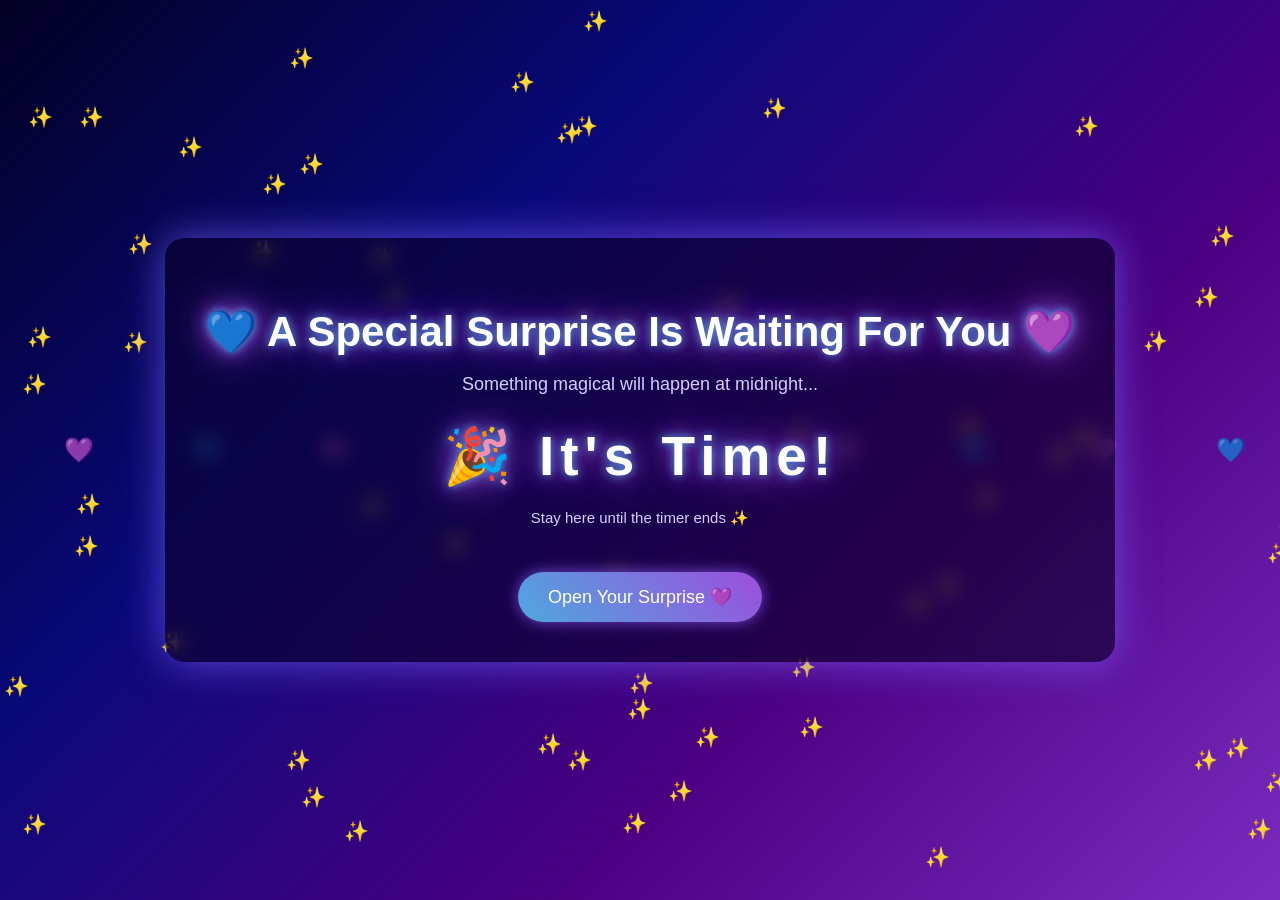
<file: index.html>
<!DOCTYPE html>

<html lang="en">
<head>
<meta charset="UTF-8">
<meta name="viewport" content="width=device-width, initial-scale=1.0">

<title>💙 A Surprise For You 💜</title>

<style>

/* ===== PAGE STYLE ===== */

body{
margin:0;
padding:0;
height:100vh;
display:flex;
justify-content:center;
align-items:center;
font-family:'Segoe UI',sans-serif;
color:white;
text-align:center;
overflow:hidden;

background:linear-gradient(135deg,#020024,#090979,#4b0082,#7b2cbf);
}

/* container */

.container{
padding:40px;
border-radius:20px;
background:rgba(10,0,40,0.6);
backdrop-filter:blur(10px);

box-shadow:0 0 40px rgba(120,100,255,0.7);

animation:fadeIn 3s ease;

z-index:2;
}

/* title */

.title{
font-size:42px;
margin-bottom:10px;

text-shadow:
0 0 10px #4ea8de,
0 0 20px #7b2cbf,
0 0 40px #9d4edd;
}

/* subtitle */

.subtitle{
font-size:18px;
margin-bottom:30px;
color:#d6ccff;
}

/* countdown */

#countdown{
font-size:55px;
font-weight:bold;
letter-spacing:6px;

text-shadow:
0 0 10px #4ea8de,
0 0 20px #7b2cbf,
0 0 40px #9d4edd;
}

/* note */

.note{
margin-top:20px;
font-size:15px;
color:#d6ccff;
}

/* button */

#nextBtn{
margin-top:30px;
padding:14px 30px;
font-size:18px;
border:none;
border-radius:30px;
cursor:pointer;

background:linear-gradient(45deg,#4ea8de,#9d4edd);
color:white;

box-shadow:0 0 15px rgba(150,100,255,0.7);

display:none;
}

/* floating hearts */

.heart{
position:absolute;
font-size:24px;
animation:float 12s linear infinite;
opacity:0.8;
}

@keyframes float{
0%{
transform:translateY(100vh);
opacity:0;
}
50%{
opacity:1;
}
100%{
transform:translateY(-10vh);
opacity:0;
}
}

/* falling stars */

.star{
position:fixed;
top:-10px;
width:2px;
height:80px;
background:linear-gradient(white, transparent);
opacity:0.8;
transform:rotate(45deg);
animation:fallStar linear forwards;
}

@keyframes fallStar{
0%{
transform:translateY(-100px) translateX(0) rotate(45deg);
opacity:1;
}
100%{
transform:translateY(110vh) translateX(-200px) rotate(45deg);
opacity:0;
}
}

/* fade animation */

@keyframes fadeIn{
from{
opacity:0;
transform:translateY(20px);
}
to{
opacity:1;
transform:translateY(0);
}
}

</style>

</head>

<body>

<audio id="bgMusic" loop>
<source src="audio.mp3" type="audio/mpeg">
</audio>

<!-- Floating hearts -->

<div class="heart" style="left:5%;animation-delay:0s;">💜</div>
<div class="heart" style="left:15%;animation-delay:2s;">💙</div>
<div class="heart" style="left:25%;animation-delay:4s;">💜</div>
<div class="heart" style="left:35%;animation-delay:1s;">💙</div>
<div class="heart" style="left:45%;animation-delay:3s;">💜</div>
<div class="heart" style="left:55%;animation-delay:5s;">💙</div>
<div class="heart" style="left:65%;animation-delay:2s;">💜</div>
<div class="heart" style="left:75%;animation-delay:4s;">💙</div>
<div class="heart" style="left:85%;animation-delay:1s;">💜</div>
<div class="heart" style="left:95%;animation-delay:3s;">💙</div>

<!-- Main content -->

<div class="container">

<h1 class="title">💙 A Special Surprise Is Waiting For You 💜</h1>

<p class="subtitle">Something magical will happen at midnight...</p>

<div id="countdown">
<span id="days">00</span>d :
<span id="hours">00</span>h :
<span id="minutes">00</span>m :
<span id="seconds">00</span>s
</div>

<p class="note">Stay here until the timer ends ✨</p>

<button id="nextBtn" onclick="openSurprise()">
Open Your Surprise 💜
</button>

</div>

<script>

/* mobile safe music */

const music=document.getElementById("bgMusic")

music.volume=0.5

document.body.addEventListener("click",()=>{

music.play().catch(()=>{})

},{once:true})

/* countdown timer */

const targetDate = new Date("March 21, 2026 00:00:00").getTime();

const timer = setInterval(function(){

const now = new Date().getTime();
const distance = targetDate - now;

const days = Math.floor(distance / (1000 * 60 * 60 * 24));
const hours = Math.floor((distance % (1000 * 60 * 60 * 24)) / (1000 * 60 * 60));
const minutes = Math.floor((distance % (1000 * 60 * 60)) / (1000 * 60));
const seconds = Math.floor((distance % (1000 * 60)) / 1000);

document.getElementById("days").innerHTML = String(days).padStart(2,"0");
document.getElementById("hours").innerHTML = String(hours).padStart(2,"0");
document.getElementById("minutes").innerHTML = String(minutes).padStart(2,"0");
document.getElementById("seconds").innerHTML = String(seconds).padStart(2,"0");

if(distance < 0){

clearInterval(timer);

document.getElementById("countdown").innerHTML="🎉 It's Time!";

document.getElementById("nextBtn").style.display="inline-block";

fireworks()

}

},1000);

/* fireworks */

function fireworks(){

for(let i=0;i<60;i++){

const spark=document.createElement("div")

spark.innerHTML="✨"

spark.style.position="fixed"
spark.style.left=Math.random()*100+"vw"
spark.style.top=Math.random()*100+"vh"
spark.style.fontSize="20px"
spark.style.animation="fadeSpark 1.5s ease"

document.body.appendChild(spark)

setTimeout(()=>spark.remove(),1500)

}

}

const style=document.createElement("style")

style.innerHTML=`
@keyframes fadeSpark{
0%{opacity:1; transform:scale(1);}
100%{opacity:0; transform:scale(2);}
}
`

document.head.appendChild(style)

/* falling stars */

function createStar(){

const star=document.createElement("div")

star.className="star"

star.style.left=Math.random()*100+"vw"

star.style.animationDuration=(Math.random()*3+2)+"s"

document.body.appendChild(star)

setTimeout(()=>star.remove(),5000)

}

setInterval(createStar,700)

/* open next page */

function openSurprise(){

window.location.href="surprise.html"

}

</script>

</body>
</html>
</file>
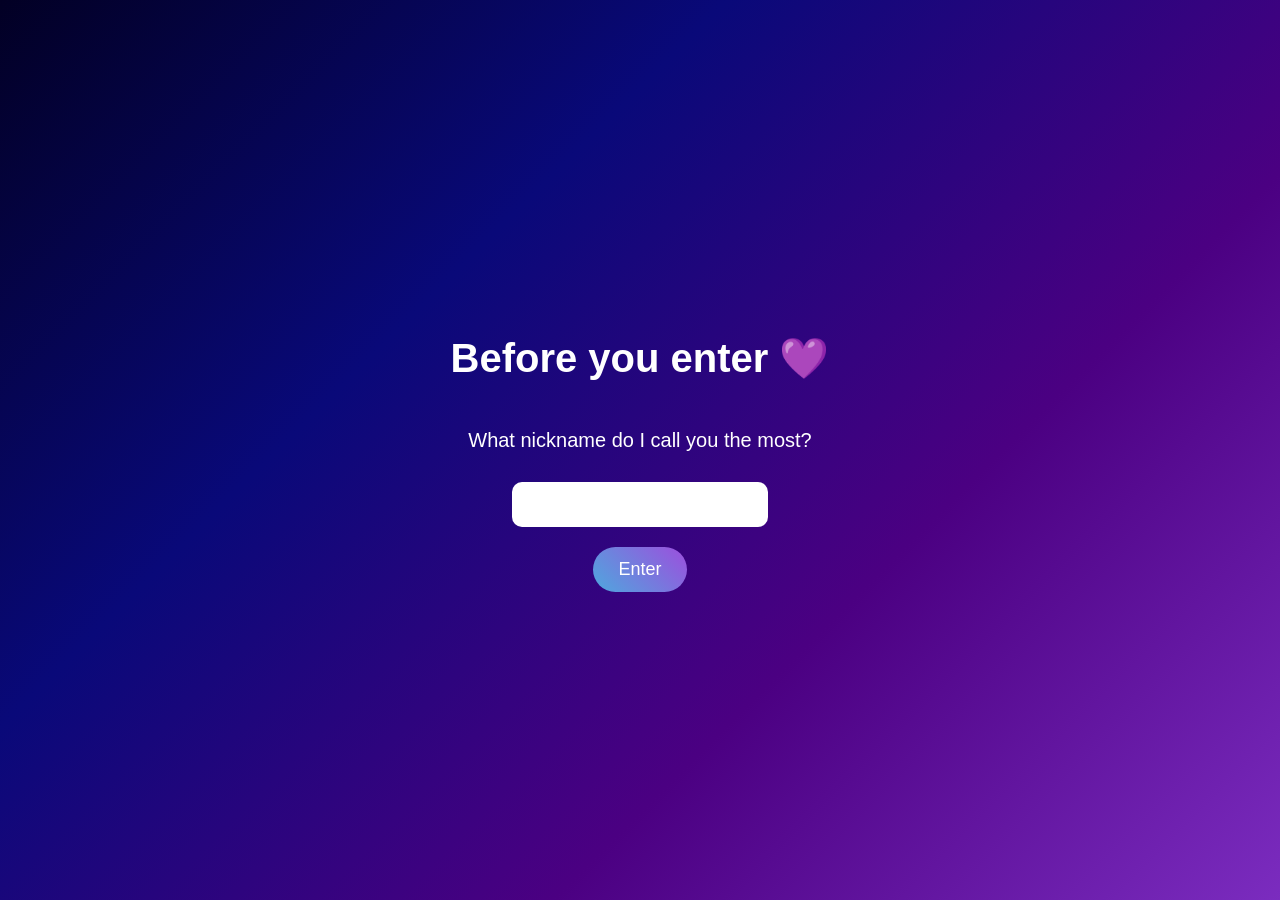
<file: entry.html>
<!DOCTYPE html>
<html lang="en">
<head>

<meta charset="UTF-8">

<meta name="viewport"
content="width=device-width, initial-scale=1.0, maximum-scale=1.0, user-scalable=no">

<title>Before You Enter 💜</title>

<style>

*{box-sizing:border-box}

body{
margin:0;
height:100dvh;
display:flex;
flex-direction:column;
justify-content:center;
align-items:center;
font-family:'Segoe UI',sans-serif;
text-align:center;
color:white;
background:linear-gradient(135deg,#020024,#090979,#4b0082,#7b2cbf);
}

h1{
font-size:clamp(26px,6vw,40px);
}

p{
font-size:clamp(14px,4vw,20px);
}

input{
padding:12px;
font-size:18px;
border-radius:10px;
border:none;
margin-top:10px;
text-align:center;
}

button{
padding:12px 25px;
font-size:18px;
border:none;
border-radius:25px;
margin-top:20px;
background:linear-gradient(45deg,#4ea8de,#9d4edd);
color:white;
}

</style>

</head>

<body>

<h1>Before you enter 💜</h1>

<p>What nickname do I call you the most?</p>

<input id="answer">

<button onclick="checkAnswer()">Enter</button>

<script>

function checkAnswer(){

const ans=document.getElementById("answer").value.toLowerCase()

if(ans==="kd"||ans==="kaaruvachi"){

window.location.href="index.html"

}else{

alert("Wrong answer 😜")

}

}

</script>

</body>
</html>
</file>
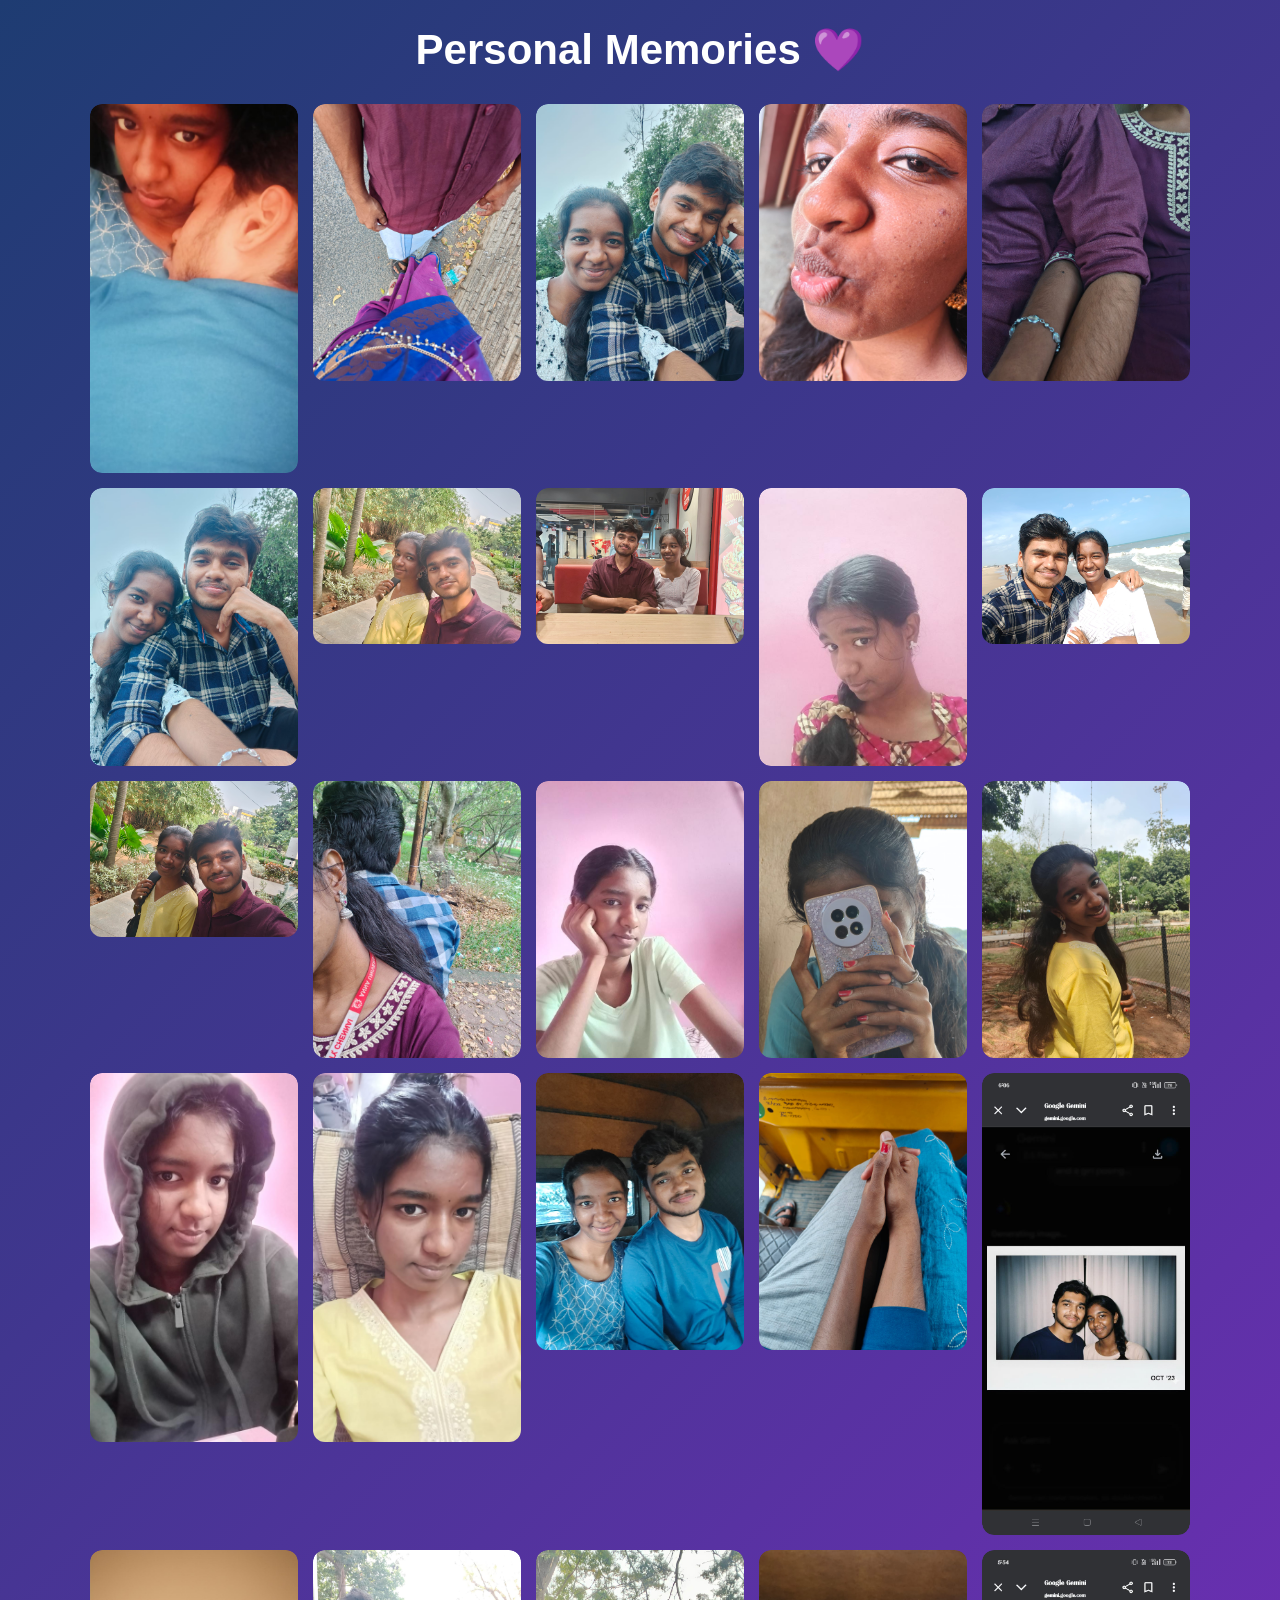
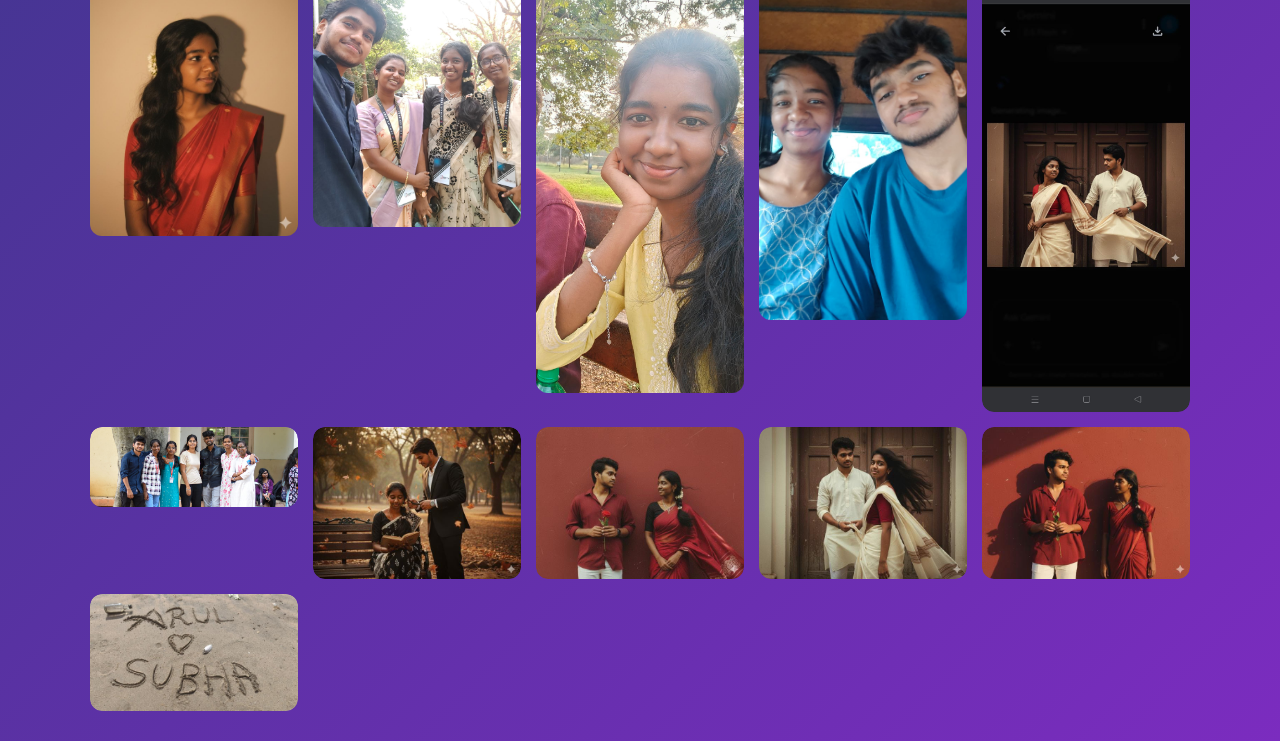
<file: personal-gallery.html>
<!DOCTYPE html>

<html lang="en">
<head>

<meta charset="UTF-8">
<meta name="viewport" content="width=device-width, initial-scale=1.0">

<title>Personal Gallery 💜</title>

<style>

*{box-sizing:border-box}

body{
margin:0;
font-family:'Segoe UI',sans-serif;
text-align:center;
color:white;
min-height:100vh;

background:linear-gradient(-45deg,#020024,#090979,#4b0082,#7b2cbf,#1e3c72);
background-size:400% 400%;
animation:gradientMove 12s ease infinite;
}

@keyframes gradientMove{
0%{background-position:0% 50%}
50%{background-position:100% 50%}
100%{background-position:0% 50%}
}

h1{
margin-top:25px;
font-size:clamp(28px,6vw,42px);
}

/* gallery grid */

.gallery{
display:grid;
grid-template-columns:repeat(5,1fr);
gap:15px;

width:90%;
max-width:1100px;

margin:30px auto;
}

/* image container */

.img-box{
position:relative;
width:100%;
overflow:hidden;
border-radius:12px;
}

/* images */

.img-box img{
width:100%;
display:block;
border-radius:12px;

pointer-events:none;
user-select:none;
-webkit-user-drag:none;
}

/* invisible protection layer */

.img-box::after{
content:"";
position:absolute;
top:0;
left:0;
width:100%;
height:100%;
}

/* tablet */

@media(max-width:900px){

.gallery{
grid-template-columns:repeat(3,1fr);
}

}

/* mobile */

@media(max-width:600px){

.gallery{
grid-template-columns:repeat(2,1fr);
}

}

</style>

</head>

<body oncontextmenu="return false">

<h1>Personal Memories 💜</h1>

<div class="gallery">

<div class="img-box"><img src="Private/00.jpeg"></div>
<div class="img-box"><img src="Private/01.jpeg"></div>
<div class="img-box"><img src="Private/02.jpeg"></div>
<div class="img-box"><img src="Private/03.jpeg"></div>
<div class="img-box"><img src="Private/04.jpeg"></div>
<div class="img-box"><img src="Private/05.jpeg"></div>

<div class="img-box"><img src="Private/06.jpeg"></div>
<div class="img-box"><img src="Private/07.jpeg"></div>
<div class="img-box"><img src="Private/08.jpeg"></div>
<div class="img-box"><img src="Private/09.jpeg"></div>
<div class="img-box"><img src="Private/10.jpeg"></div>

<div class="img-box"><img src="Private/11.jpeg"></div>
<div class="img-box"><img src="Private/12.jpeg"></div>
<div class="img-box"><img src="Private/13.jpeg"></div>
<div class="img-box"><img src="Private/14.jpeg"></div>
<div class="img-box"><img src="Private/15.jpeg"></div>

<div class="img-box"><img src="Private/16.jpeg"></div>
<div class="img-box"><img src="Private/17.jpeg"></div>
<div class="img-box"><img src="Private/18.jpeg"></div>
<div class="img-box"><img src="Private/19.jpeg"></div>
<div class="img-box"><img src="Private/20.jpeg"></div>

<div class="img-box"><img src="Private/21.jpeg"></div>
<div class="img-box"><img src="Private/22.jpeg"></div>
<div class="img-box"><img src="Private/23.jpeg"></div>
<div class="img-box"><img src="Private/24.jpeg"></div>
<div class="img-box"><img src="Private/25.jpeg"></div>

<div class="img-box"><img src="Private/26.jpeg"></div>
<div class="img-box"><img src="Private/27.jpeg"></div>
<div class="img-box"><img src="Private/28.jpeg"></div>
<div class="img-box"><img src="Private/29.jpeg"></div>
<div class="img-box"><img src="Private/30.jpeg"></div>

</div>

<script>

/* disable drag */

document.addEventListener("dragstart",e=>{
e.preventDefault()
})

/* disable inspect shortcuts */

document.addEventListener("keydown",function(e){

if(e.keyCode==123){
return false
}

if(e.ctrlKey && e.shiftKey && e.keyCode==73){
return false
}

if(e.ctrlKey && e.keyCode==83){
return false
}

})

</script>

</body>
</html>
</file>
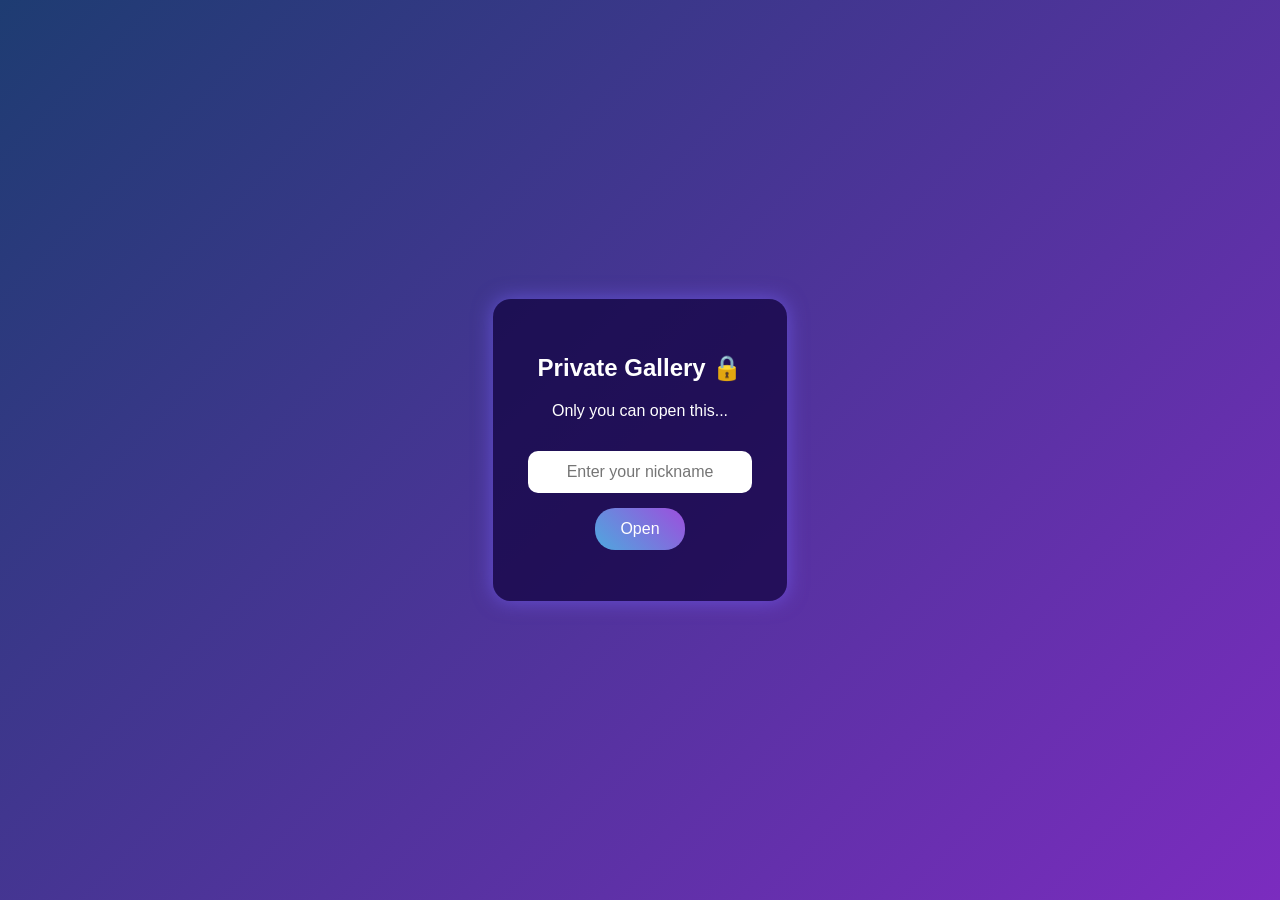
<file: personal.html>
<!DOCTYPE html>

<html lang="en">
<head>

<meta charset="UTF-8">
<meta name="viewport" content="width=device-width, initial-scale=1.0">

<title>Private Access 💜</title>

<style>

body{
margin:0;
font-family:'Segoe UI',sans-serif;
color:white;
text-align:center;
height:100vh;

display:flex;
align-items:center;
justify-content:center;

background:linear-gradient(-45deg,#020024,#090979,#4b0082,#7b2cbf,#1e3c72);
background-size:400% 400%;
animation:gradientMove 12s ease infinite;
}

@keyframes gradientMove{
0%{background-position:0% 50%}
50%{background-position:100% 50%}
100%{background-position:0% 50%}
}

.box{
background:rgba(15,0,60,0.7);
padding:35px;
border-radius:18px;
box-shadow:0 0 20px rgba(120,100,255,0.6);
}

input{
padding:12px;
border:none;
border-radius:10px;
margin-top:15px;
font-size:16px;
text-align:center;
}

button{
margin-top:15px;
padding:12px 25px;
border:none;
border-radius:20px;
font-size:16px;
cursor:pointer;

background:linear-gradient(45deg,#4ea8de,#9d4edd);
color:white;
}

#error{
color:#ffaaaa;
margin-top:10px;
}

</style>

</head>

<body>

<div class="box">

<h2>Private Gallery 🔒</h2>

<p>Only you can open this...</p>

<input type="password" id="nickname" placeholder="Enter your nickname">

<br>

<button onclick="verify()">Open</button>

<p id="error"></p>

</div>

<script>

function verify(){

const name=document.getElementById("nickname").value.toLowerCase()

const allowed=[
"kd",
"kaaruvachi",
"copy cat",
"pap's",
"wifey"
]

if(allowed.includes(name)){

window.location.href="personal-gallery.html"

}
else{

document.getElementById("error").innerText="Wrong nickname 💔"

}

}

</script>

</body>
</html>
</file>
